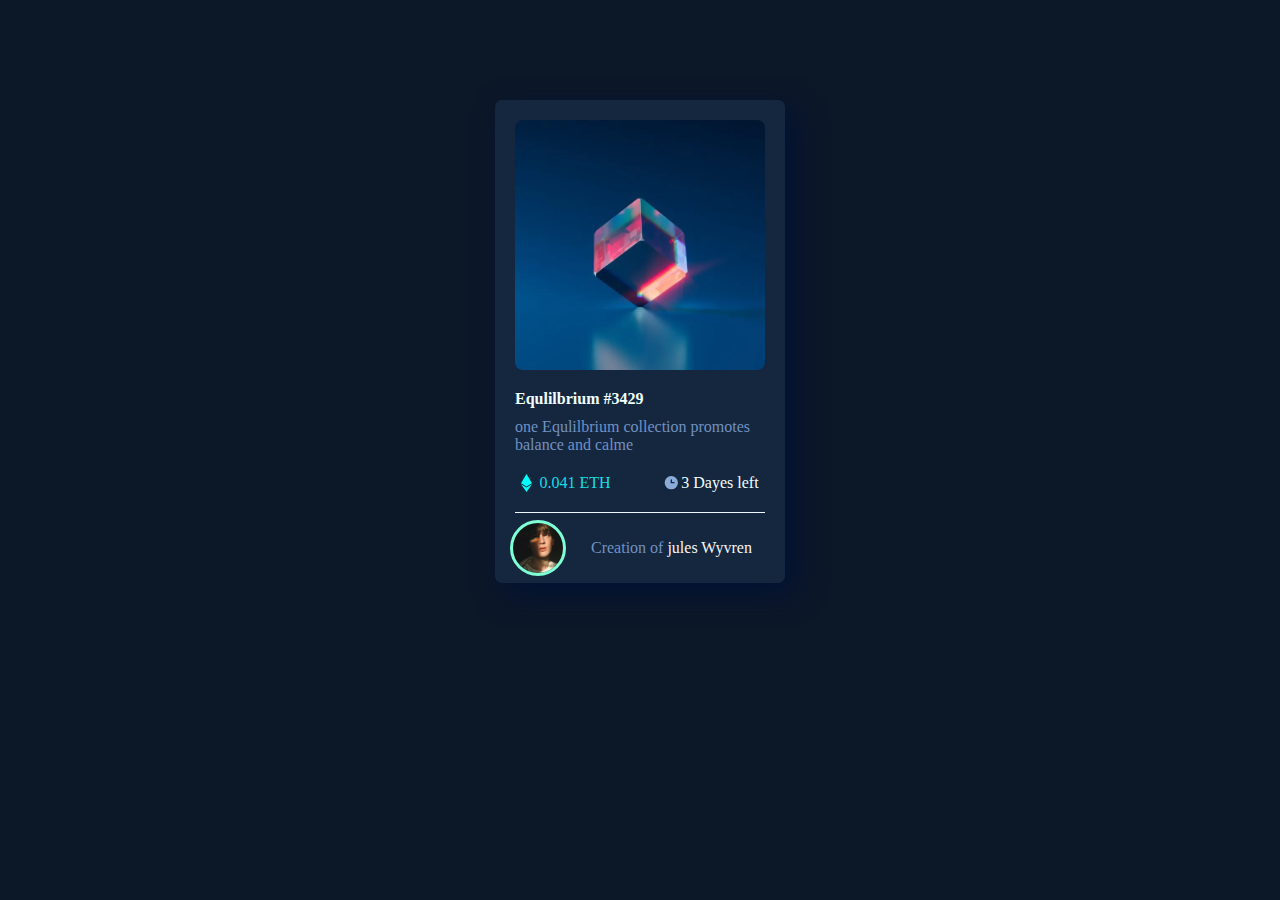
<file: index.html>
<!DOCTYPE html>
<html lang="en">

<head>
    <meta charset="UTF-8">
    <meta name="viewport" content="width=device-width, initial-scale=1.0">
    <title>Document</title>
    <link rel="stylesheet" href="NFT.css">
</head>

<body>
    <div class="container">
        <div class="pic"></div>
        <div class="details">
            <div class="name">
                <p><strong>Equlilbrium #3429</strong></p>
                <p class="anoying_line">one Equlilbrium collection promotes
                    balance and calme</p>
            </div>
            <div class="the_third_line">
                <div class="First_half">
                    <div class="fh_pic_one"></div>
                    <p>0.041 ETH</p>
                </div>

                <div class="Second_half">
                    <div class="fh_pic_two"></div>
                    <p> 3 Dayes left</p>
                </div>
            </div>
            <div class="line_container">
                <div class="line"></div>
            </div>
        </div>
        <div class="created">
            <div class="pic_two"></div>
            <p>Creation of <span>jules Wyvren</span> </p>
        </div>
    </div>
</body>

</html>
</file>
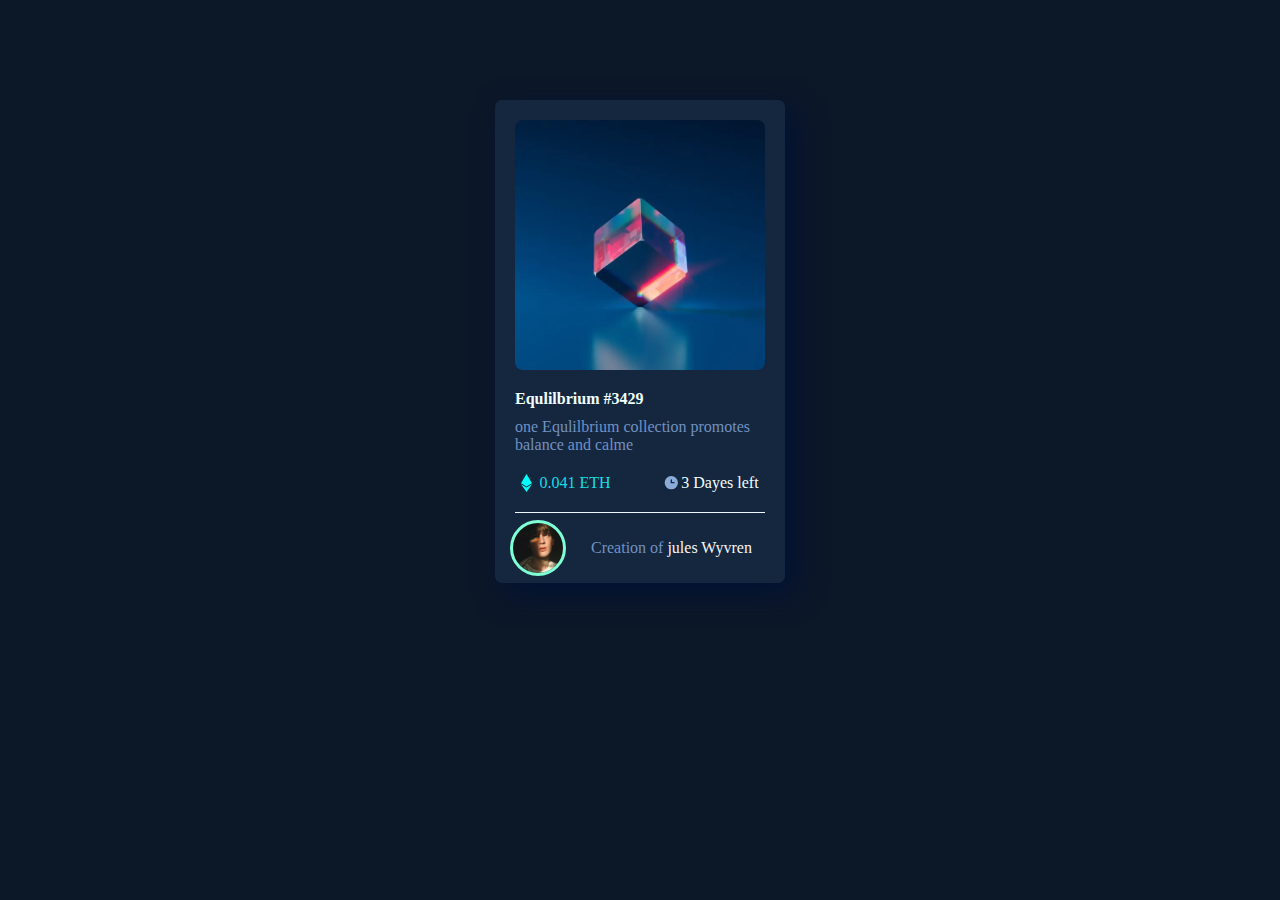
<file: NFT_CARD.html>
<!DOCTYPE html>
<html lang="en">

<head>
    <meta charset="UTF-8">
    <meta name="viewport" content="width=device-width, initial-scale=1.0">
    <title>Document</title>
    <link rel="stylesheet" href="NFT.css">
</head>

<body>
    <div class="container">
        <div class="pic"></div>
        <div class="details">
            <div class="name">
                <p><strong>Equlilbrium #3429</strong></p>
                <p class="anoying_line">one Equlilbrium collection promotes
                    balance and calme</p>
            </div>
            <div class="the_third_line">
                <div class="First_half">
                    <div class="fh_pic_one"></div>
                    <p>0.041 ETH</p>
                </div>

                <div class="Second_half">
                    <div class="fh_pic_two"></div>
                    <p> 3 Dayes left</p>
                </div>
            </div>
            <div class="line_container">
                <div class="line"></div>
            </div>
        </div>
        <div class="created">
            <div class="pic_two"></div>
            <p>Creation of <span>jules Wyvren</span> </p>
        </div>
    </div>
</body>

</html>
</file>
<file: NFT.css>
body {
    margin: 0;
    padding: 0px;
    display: flex;
    align-content: center;
    justify-content: center;
    background-color: #0C1728;
}
.container {
    margin-top: 100px;
    margin-bottom: 100px;
    background-color: #15273F;
    padding-top: 20px;
    padding-bottom: 0px;
    padding-right: 0px;
    padding-left: 0px;
    width: 290px;
    display: flex;
    flex-direction: column;
    justify-content: center;
    align-content: center;
    align-items: center;
    border-radius: 7px;
    box-shadow: 10px 10px 30px #011235;
}
.container:hover {
    box-shadow: 10px 10px 30px #03303d;
}
.pic {
    margin-top: 0px;
    background-image: url('image-equilibrium.webp');
    height: 250px;
    width: 250px;
    background-size: cover;
    background-position: center;
    background-repeat: no-repeat;
    border-radius: 8px;
    margin-bottom: 20px;
}
.pic:hover {
    cursor: pointer;
    background-image: linear-gradient(rgba(27, 239, 246, 0.2), rgba(27, 239, 246, 0.2)), url(image-equilibrium.webp);
}
.line_container {
    display: flex;
    justify-content: space-around;
}
.line {
    background-color: aliceblue;
    height: 1px;
    width: 250px;
    margin-bottom: 0px;
    margin-top: 10px;

}
.pic {
    text-align: center;
}
.created {
    width: 300px;
    height: 70px;
    margin: 0px 0px;
    display: flex;
    justify-content: flex-start;
    align-items: center;
    font-family: "Times New Roman", serif;
    font-size: 16px;
    color: #000000;
}
.created>p {
    color: rgb(113, 145, 194);
}
.name {
    margin-bottom: 5px;
    margin-left: 20px;
}
p {
    margin: 0px;
    color: azure
}
.the_third_line {
    display: flex;
    flex-direction: row;
    justify-content: space-around;
    margin-bottom: 10px;
}
.pic_two {
    background-image: url(image-avatar.png);
    height: 50px;
    width: 50px;
    background-size: cover;
    background-position: center;
    background-repeat: no-repeat;
    margin-right: 25px;
    margin-left: 20px;
    border-style: solid;
    border-color: aquamarine;
    border-radius: 50%;
}
.fh_pic_one {
    background-image: url(icon-ethereum.svg);
    height: 18px;
    width: 18px;
    background-repeat: no-repeat;
}
.fh_pic_two {
    background-image: url(icon-clock.svg);
    height: 18px;
    width: 18px;
    background-repeat: no-repeat;
}
.First_half {
    display: flex;
    color: rgb(20, 221, 232);
}
.First_half>p {
    color: rgb(20, 221, 232);
}
.Second_half {
    display: flex;
}
.anoying_line {
    margin-top: 10px;
    color: rgb(113, 145, 194);
    margin-bottom: 20px;
}
span {
    color: whitesmoke;
}
span:hover {
    color: rgb(20, 221, 232);
    cursor: pointer;}
</file>
